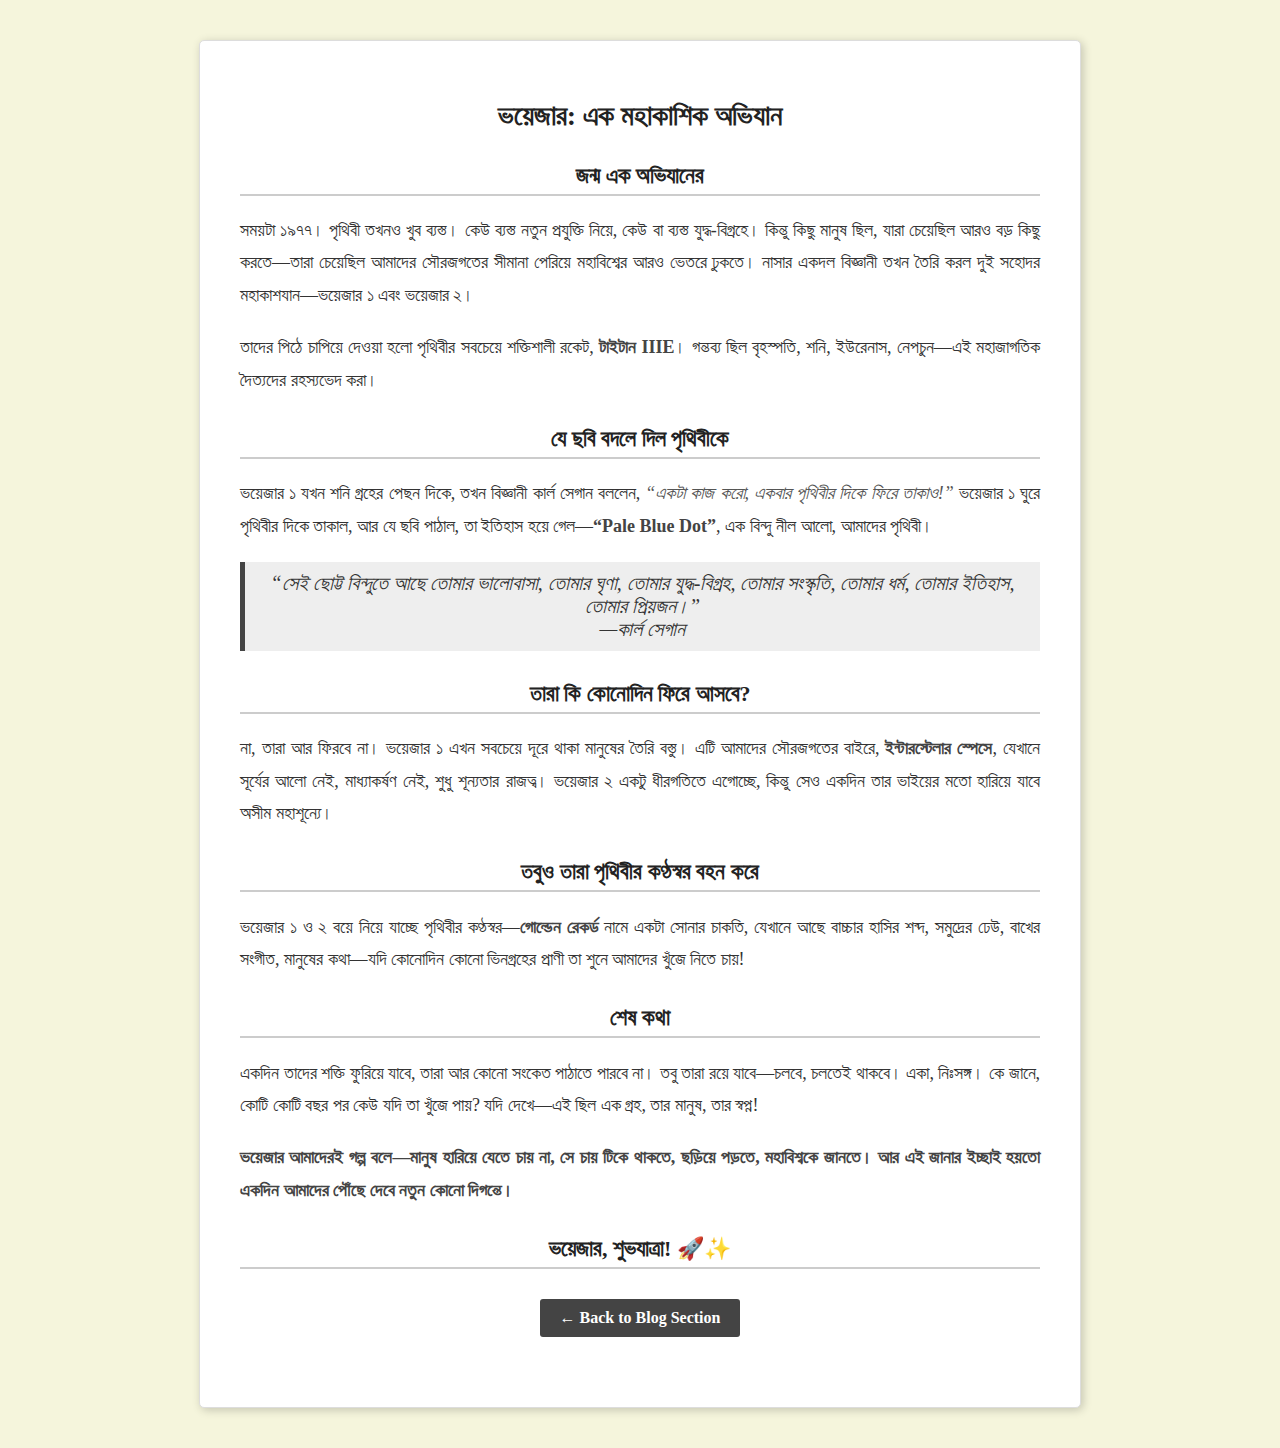
<file: Blog/Blog1.html>
<!DOCTYPE html>
<html lang="bn">
<head>
    <meta charset="UTF-8">
    <meta name="viewport" content="width=device-width, initial-scale=1.0">
    <title>ভয়েজার: এক মহাকাশিক অভিযান</title>
    <style>
        body {
            font-family: 'Times New Roman', serif;
            margin: 0;
            padding: 0;
            background-color: #f5f5dc; /* Light paper-like background */
            color: #333;
            text-align: justify;
        }
        .container {
            max-width: 800px;
            margin: 40px auto;
            padding: 40px;
            background: #ffffff;
            border-radius: 5px;
            box-shadow: 2px 2px 10px rgba(0, 0, 0, 0.2);
            border: 1px solid #ddd;
        }
        h1, h2 {
            color: #222;
            text-align: center;
        }
        h1 {
            font-size: 28px;
            margin-bottom: 10px;
        }
        h2 {
            font-size: 22px;
            margin-top: 30px;
            border-bottom: 2px solid #ccc;
            padding-bottom: 5px;
        }
        p {
            line-height: 1.8;
            font-size: 18px;
            margin-bottom: 20px;
        }
        strong {
            color: #444;
        }
        em {
            color: #555;
            font-style: italic;
        }
        .quote {
            font-size: 20px;
            font-style: italic;
            text-align: center;
            margin: 20px 0;
            padding: 10px;
            background: #eee;
            border-left: 5px solid #444;
        }
        .back-button {
            display: block;
            width: fit-content;
            margin: 30px auto;
            padding: 10px 20px;
            background-color: #444;
            color: white;
            text-decoration: none;
            font-weight: bold;
            border-radius: 3px;
            transition: background 0.3s;
            text-align: center;
        }
        .back-button:hover {
            background-color: #222;
        }
    </style>
</head>
<body>
    <div class="container">
        <h1>ভয়েজার: এক মহাকাশিক অভিযান</h1>
        
        <h2>জন্ম এক অভিযানের</h2>
        <p>সময়টা ১৯৭৭। পৃথিবী তখনও খুব ব্যস্ত। কেউ ব্যস্ত নতুন প্রযুক্তি নিয়ে, কেউ বা ব্যস্ত যুদ্ধ-বিগ্রহে। কিন্তু কিছু মানুষ ছিল, যারা চেয়েছিল আরও বড় কিছু করতে—তারা চেয়েছিল আমাদের সৌরজগতের সীমানা পেরিয়ে মহাবিশ্বের আরও ভেতরে ঢুকতে। নাসার একদল বিজ্ঞানী তখন তৈরি করল দুই সহোদর মহাকাশযান—ভয়েজার ১ এবং ভয়েজার ২।</p>
        <p>তাদের পিঠে চাপিয়ে দেওয়া হলো পৃথিবীর সবচেয়ে শক্তিশালী রকেট, <strong>টাইটান IIIE</strong>। গন্তব্য ছিল বৃহস্পতি, শনি, ইউরেনাস, নেপচুন—এই মহাজাগতিক দৈত্যদের রহস্যভেদ করা।</p>
        
        <h2>যে ছবি বদলে দিল পৃথিবীকে</h2>
        <p>ভয়েজার ১ যখন শনি গ্রহের পেছন দিকে, তখন বিজ্ঞানী কার্ল সেগান বললেন, <em>“একটা কাজ করো, একবার পৃথিবীর দিকে ফিরে তাকাও!”</em> ভয়েজার ১ ঘুরে পৃথিবীর দিকে তাকাল, আর যে ছবি পাঠাল, তা ইতিহাস হয়ে গেল—<strong>“Pale Blue Dot”</strong>, এক বিন্দু নীল আলো, আমাদের পৃথিবী।</p>
        
        <div class="quote">“সেই ছোট্ট বিন্দুতে আছে তোমার ভালোবাসা, তোমার ঘৃণা, তোমার যুদ্ধ-বিগ্রহ, তোমার সংস্কৃতি, তোমার ধর্ম, তোমার ইতিহাস, তোমার প্রিয়জন।”<br>—কার্ল সেগান</div>
        
        <h2>তারা কি কোনোদিন ফিরে আসবে?</h2>
        <p>না, তারা আর ফিরবে না। ভয়েজার ১ এখন সবচেয়ে দূরে থাকা মানুষের তৈরি বস্তু। এটি আমাদের সৌরজগতের বাইরে, <strong>ইন্টারস্টেলার স্পেসে</strong>, যেখানে সূর্যের আলো নেই, মাধ্যাকর্ষণ নেই, শুধু শূন্যতার রাজত্ব। ভয়েজার ২ একটু ধীরগতিতে এগোচ্ছে, কিন্তু সেও একদিন তার ভাইয়ের মতো হারিয়ে যাবে অসীম মহাশূন্যে।</p>
        
        <h2>তবুও তারা পৃথিবীর কণ্ঠস্বর বহন করে</h2>
        <p>ভয়েজার ১ ও ২ বয়ে নিয়ে যাচ্ছে পৃথিবীর কণ্ঠস্বর—<strong>গোল্ডেন রেকর্ড</strong> নামে একটা সোনার চাকতি, যেখানে আছে বাচ্চার হাসির শব্দ, সমুদ্রের ঢেউ, বাখের সংগীত, মানুষের কথা—যদি কোনোদিন কোনো ভিনগ্রহের প্রাণী তা শুনে আমাদের খুঁজে নিতে চায়!</p>
        
        <h2>শেষ কথা</h2>
        <p>একদিন তাদের শক্তি ফুরিয়ে যাবে, তারা আর কোনো সংকেত পাঠাতে পারবে না। তবু তারা রয়ে যাবে—চলবে, চলতেই থাকবে। একা, নিঃসঙ্গ। কে জানে, কোটি কোটি বছর পর কেউ যদি তা খুঁজে পায়? যদি দেখে—এই ছিল এক গ্রহ, তার মানুষ, তার স্বপ্ন!</p>
        
        <p><strong>ভয়েজার আমাদেরই গল্প বলে—মানুষ হারিয়ে যেতে চায় না, সে চায় টিকে থাকতে, ছড়িয়ে পড়তে, মহাবিশ্বকে জানতে। আর এই জানার ইচ্ছাই হয়তো একদিন আমাদের পৌঁছে দেবে নতুন কোনো দিগন্তে।</strong></p>
        
        <h2 style="text-align:center;">ভয়েজার, শুভযাত্রা! 🚀✨</h2>
        
        <a href="../index.html" class="back-button">← Back to Blog Section</a>
    </div>
</body>
</html>
</file>
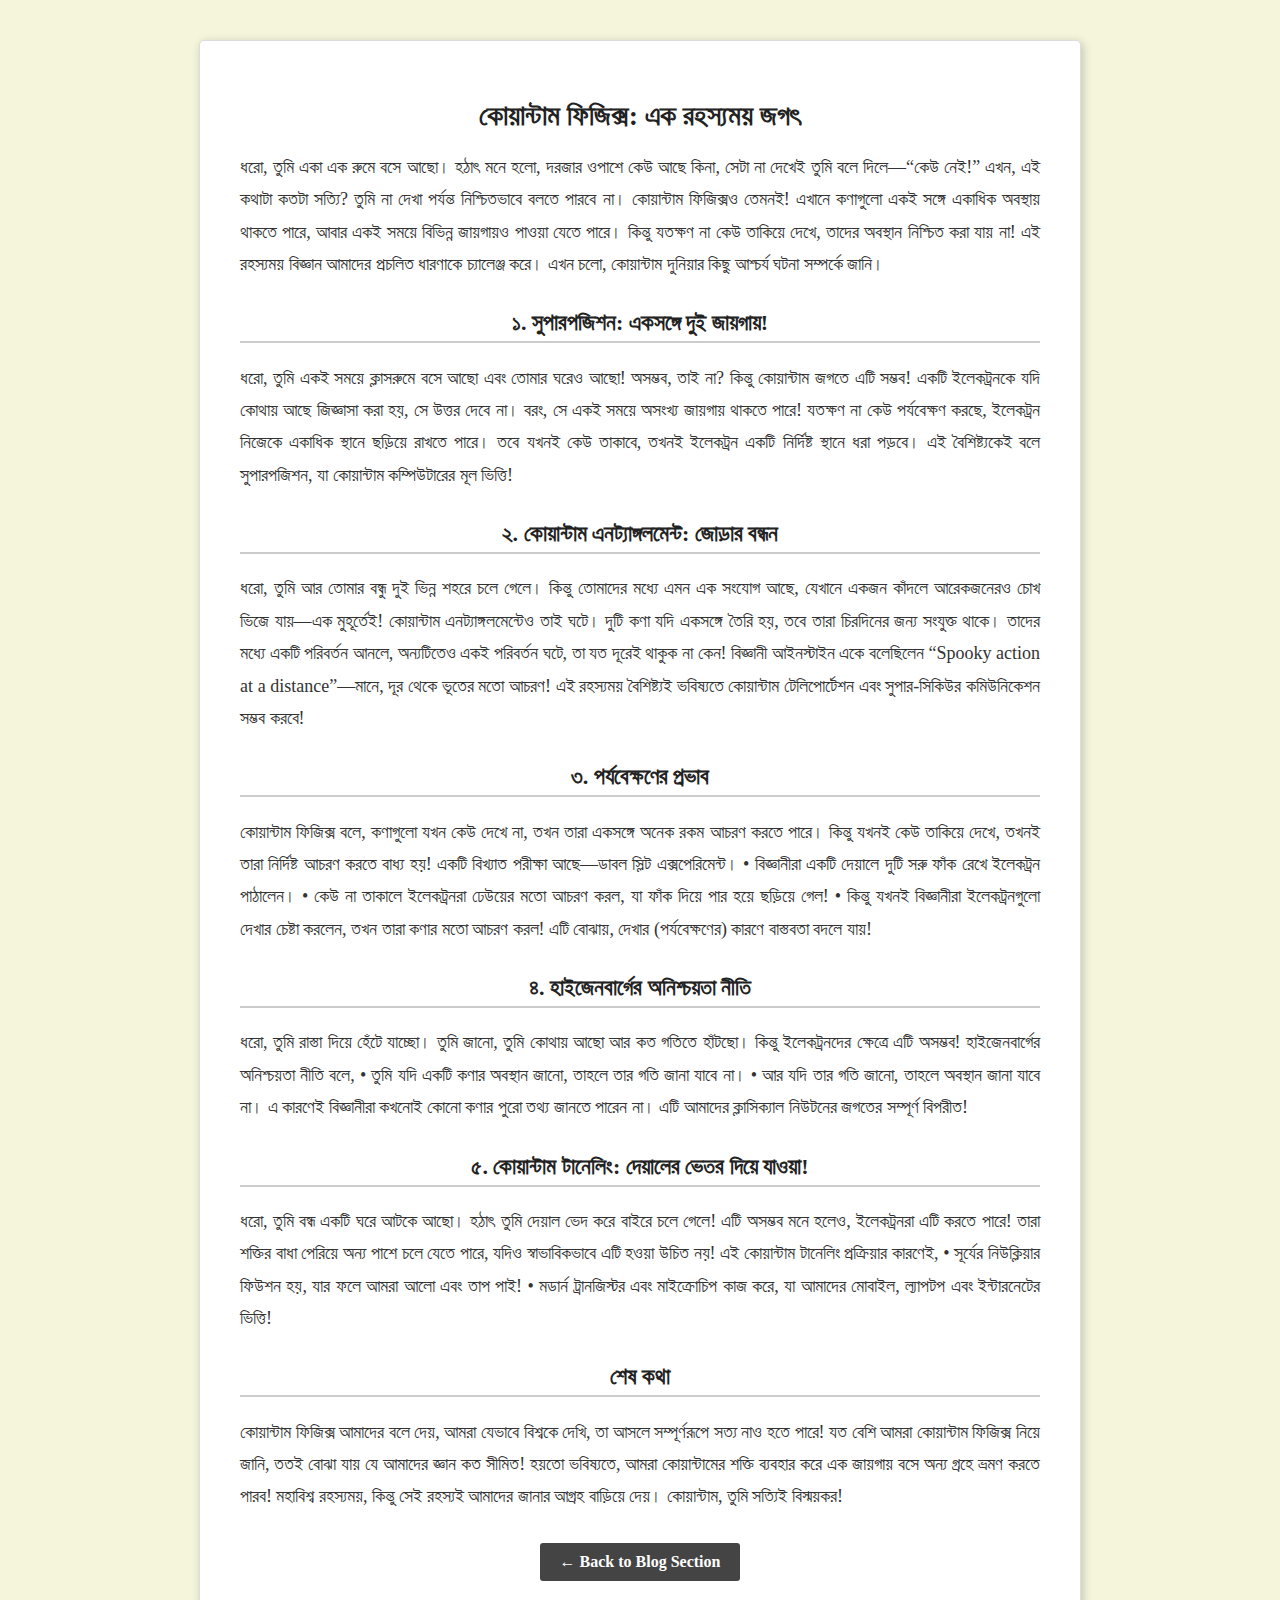
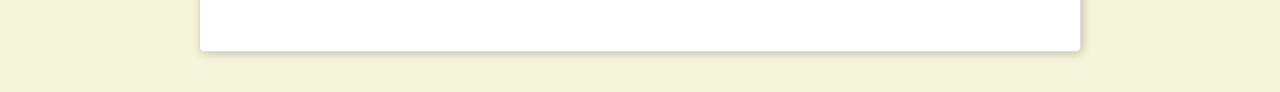
<file: Blog/Blog2.html>
<!DOCTYPE html>
<html lang="bn">

<head>
    <meta charset="UTF-8">
    <meta name="viewport" content="width=device-width, initial-scale=1.0">
    <title>কোয়ান্টাম ফিজিক্স: এক রহস্যময় জগৎ</title>
    <style>
        body {
            font-family: 'Times New Roman', serif;
            margin: 0;
            padding: 0;
            background-color: #f5f5dc;
            color: #333;
            text-align: justify;
        }

        .container {
            max-width: 800px;
            margin: 40px auto;
            padding: 40px;
            background: #ffffff;
            border-radius: 5px;
            box-shadow: 2px 2px 10px rgba(0, 0, 0, 0.2);
            border: 1px solid #ddd;
        }

        h1,
        h2 {
            color: #222;
            text-align: center;
        }

        h1 {
            font-size: 28px;
            margin-bottom: 10px;
        }

        h2 {
            font-size: 22px;
            margin-top: 30px;
            border-bottom: 2px solid #ccc;
            padding-bottom: 5px;
        }

        p {
            line-height: 1.8;
            font-size: 18px;
            margin-bottom: 20px;
        }

        .quote {
            font-size: 20px;
            font-style: italic;
            text-align: center;
            margin: 20px 0;
            padding: 10px;
            background: #eee;
            border-left: 5px solid #444;
        }

        .back-button {
            display: block;
            width: fit-content;
            margin: 30px auto;
            padding: 10px 20px;
            background-color: #444;
            color: white;
            text-decoration: none;
            font-weight: bold;
            border-radius: 3px;
            transition: background 0.3s;
            text-align: center;
        }

        .back-button:hover {
            background-color: #222;
        }
    </style>
</head>


<body>
    <div class="container">
        <h1>কোয়ান্টাম ফিজিক্স: এক রহস্যময় জগৎ</h1>
        <p>ধরো, তুমি একা এক রুমে বসে আছো। হঠাৎ মনে হলো, দরজার ওপাশে কেউ আছে কিনা, সেটা না দেখেই তুমি বলে দিলে—“কেউ নেই!”
            এখন, এই কথাটা কতটা সত্যি? তুমি না দেখা পর্যন্ত নিশ্চিতভাবে বলতে পারবে না।

            কোয়ান্টাম ফিজিক্সও তেমনই! এখানে কণাগুলো একই সঙ্গে একাধিক অবস্থায় থাকতে পারে, আবার একই সময়ে বিভিন্ন জায়গায়ও
            পাওয়া যেতে পারে। কিন্তু যতক্ষণ না কেউ তাকিয়ে দেখে, তাদের অবস্থান নিশ্চিত করা যায় না!

            এই রহস্যময় বিজ্ঞান আমাদের প্রচলিত ধারণাকে চ্যালেঞ্জ করে। এখন চলো, কোয়ান্টাম দুনিয়ার কিছু আশ্চর্য ঘটনা
            সম্পর্কে জানি।</p>

        <h2>১. সুপারপজিশন: একসঙ্গে দুই জায়গায়!</h2>
        <p>ধরো, তুমি একই সময়ে ক্লাসরুমে বসে আছো এবং তোমার ঘরেও আছো! অসম্ভব, তাই না? কিন্তু কোয়ান্টাম জগতে এটি সম্ভব!

            একটি ইলেকট্রনকে যদি কোথায় আছে জিজ্ঞাসা করা হয়, সে উত্তর দেবে না। বরং, সে একই সময়ে অসংখ্য জায়গায় থাকতে পারে!
            যতক্ষণ না কেউ পর্যবেক্ষণ করছে, ইলেকট্রন নিজেকে একাধিক স্থানে ছড়িয়ে রাখতে পারে। তবে যখনই কেউ তাকাবে, তখনই
            ইলেকট্রন একটি নির্দিষ্ট স্থানে ধরা পড়বে।

            এই বৈশিষ্ট্যকেই বলে সুপারপজিশন, যা কোয়ান্টাম কম্পিউটারের মূল ভিত্তি!</p>

        <h2>২. কোয়ান্টাম এনট্যাঙ্গলমেন্ট: জোড়ার বন্ধন</h2>
        <p>ধরো, তুমি আর তোমার বন্ধু দুই ভিন্ন শহরে চলে গেলে। কিন্তু তোমাদের মধ্যে এমন এক সংযোগ আছে, যেখানে একজন কাঁদলে
            আরেকজনেরও চোখ ভিজে যায়—এক মুহূর্তেই!

            কোয়ান্টাম এনট্যাঙ্গলমেন্টেও তাই ঘটে। দুটি কণা যদি একসঙ্গে তৈরি হয়, তবে তারা চিরদিনের জন্য সংযুক্ত থাকে।
            তাদের মধ্যে একটি পরিবর্তন আনলে, অন্যটিতেও একই পরিবর্তন ঘটে, তা যত দূরেই থাকুক না কেন!

            বিজ্ঞানী আইনস্টাইন একে বলেছিলেন “Spooky action at a distance”—মানে, দূর থেকে ভূতের মতো আচরণ!

            এই রহস্যময় বৈশিষ্ট্যই ভবিষ্যতে কোয়ান্টাম টেলিপোর্টেশন এবং সুপার-সিকিউর কমিউনিকেশন সম্ভব করবে!</p>
        <h2>৩. পর্যবেক্ষণের প্রভাব</h2>
        <p>
            কোয়ান্টাম ফিজিক্স বলে, কণাগুলো যখন কেউ দেখে না, তখন তারা একসঙ্গে অনেক রকম আচরণ করতে পারে। কিন্তু যখনই কেউ
            তাকিয়ে দেখে, তখনই তারা নির্দিষ্ট আচরণ করতে বাধ্য হয়!

            একটি বিখ্যাত পরীক্ষা আছে—ডাবল স্লিট এক্সপেরিমেন্ট।
            • বিজ্ঞানীরা একটি দেয়ালে দুটি সরু ফাঁক রেখে ইলেকট্রন পাঠালেন।
            • কেউ না তাকালে ইলেকট্রনরা ঢেউয়ের মতো আচরণ করল, যা ফাঁক দিয়ে পার হয়ে ছড়িয়ে গেল!
            • কিন্তু যখনই বিজ্ঞানীরা ইলেকট্রনগুলো দেখার চেষ্টা করলেন, তখন তারা কণার মতো আচরণ করল!

            এটি বোঝায়, দেখার (পর্যবেক্ষণের) কারণে বাস্তবতা বদলে যায়!
        </p>
        <h2>৪. হাইজেনবার্গের অনিশ্চয়তা নীতি</h2>
        <p>
            ধরো, তুমি রাস্তা দিয়ে হেঁটে যাচ্ছো। তুমি জানো, তুমি কোথায় আছো আর কত গতিতে হাঁটছো।

            কিন্তু ইলেকট্রনদের ক্ষেত্রে এটি অসম্ভব! হাইজেনবার্গের অনিশ্চয়তা নীতি বলে,
            • তুমি যদি একটি কণার অবস্থান জানো, তাহলে তার গতি জানা যাবে না।
            • আর যদি তার গতি জানো, তাহলে অবস্থান জানা যাবে না।

            এ কারণেই বিজ্ঞানীরা কখনোই কোনো কণার পুরো তথ্য জানতে পারেন না। এটি আমাদের ক্লাসিক্যাল নিউটনের জগতের সম্পূর্ণ
            বিপরীত!
        </p>
        <h2>৫. কোয়ান্টাম টানেলিং: দেয়ালের ভেতর দিয়ে যাওয়া!</h2>
        <p>
            ধরো, তুমি বন্ধ একটি ঘরে আটকে আছো। হঠাৎ তুমি দেয়াল ভেদ করে বাইরে চলে গেলে!

            এটি অসম্ভব মনে হলেও, ইলেকট্রনরা এটি করতে পারে! তারা শক্তির বাধা পেরিয়ে অন্য পাশে চলে যেতে পারে, যদিও
            স্বাভাবিকভাবে এটি হওয়া উচিত নয়!

            এই কোয়ান্টাম টানেলিং প্রক্রিয়ার কারণেই,
            • সূর্যের নিউক্লিয়ার ফিউশন হয়, যার ফলে আমরা আলো এবং তাপ পাই!
            • মডার্ন ট্রানজিস্টর এবং মাইক্রোচিপ কাজ করে, যা আমাদের মোবাইল, ল্যাপটপ এবং ইন্টারনেটের ভিত্তি!</p>
        <h2>শেষ কথা</h2>
        <p>
            কোয়ান্টাম ফিজিক্স আমাদের বলে দেয়, আমরা যেভাবে বিশ্বকে দেখি, তা আসলে সম্পূর্ণরূপে সত্য নাও হতে পারে!

            যত বেশি আমরা কোয়ান্টাম ফিজিক্স নিয়ে জানি, ততই বোঝা যায় যে আমাদের জ্ঞান কত সীমিত!

            হয়তো ভবিষ্যতে, আমরা কোয়ান্টামের শক্তি ব্যবহার করে এক জায়গায় বসে অন্য গ্রহে ভ্রমণ করতে পারব!

            মহাবিশ্ব রহস্যময়, কিন্তু সেই রহস্যই আমাদের জানার আগ্রহ বাড়িয়ে দেয়।

            কোয়ান্টাম, তুমি সত্যিই বিস্ময়কর!
        </p>
        <a href="../index.html" class="back-button">← Back to Blog Section</a>
    </div>
</body>

</html>
</file>
